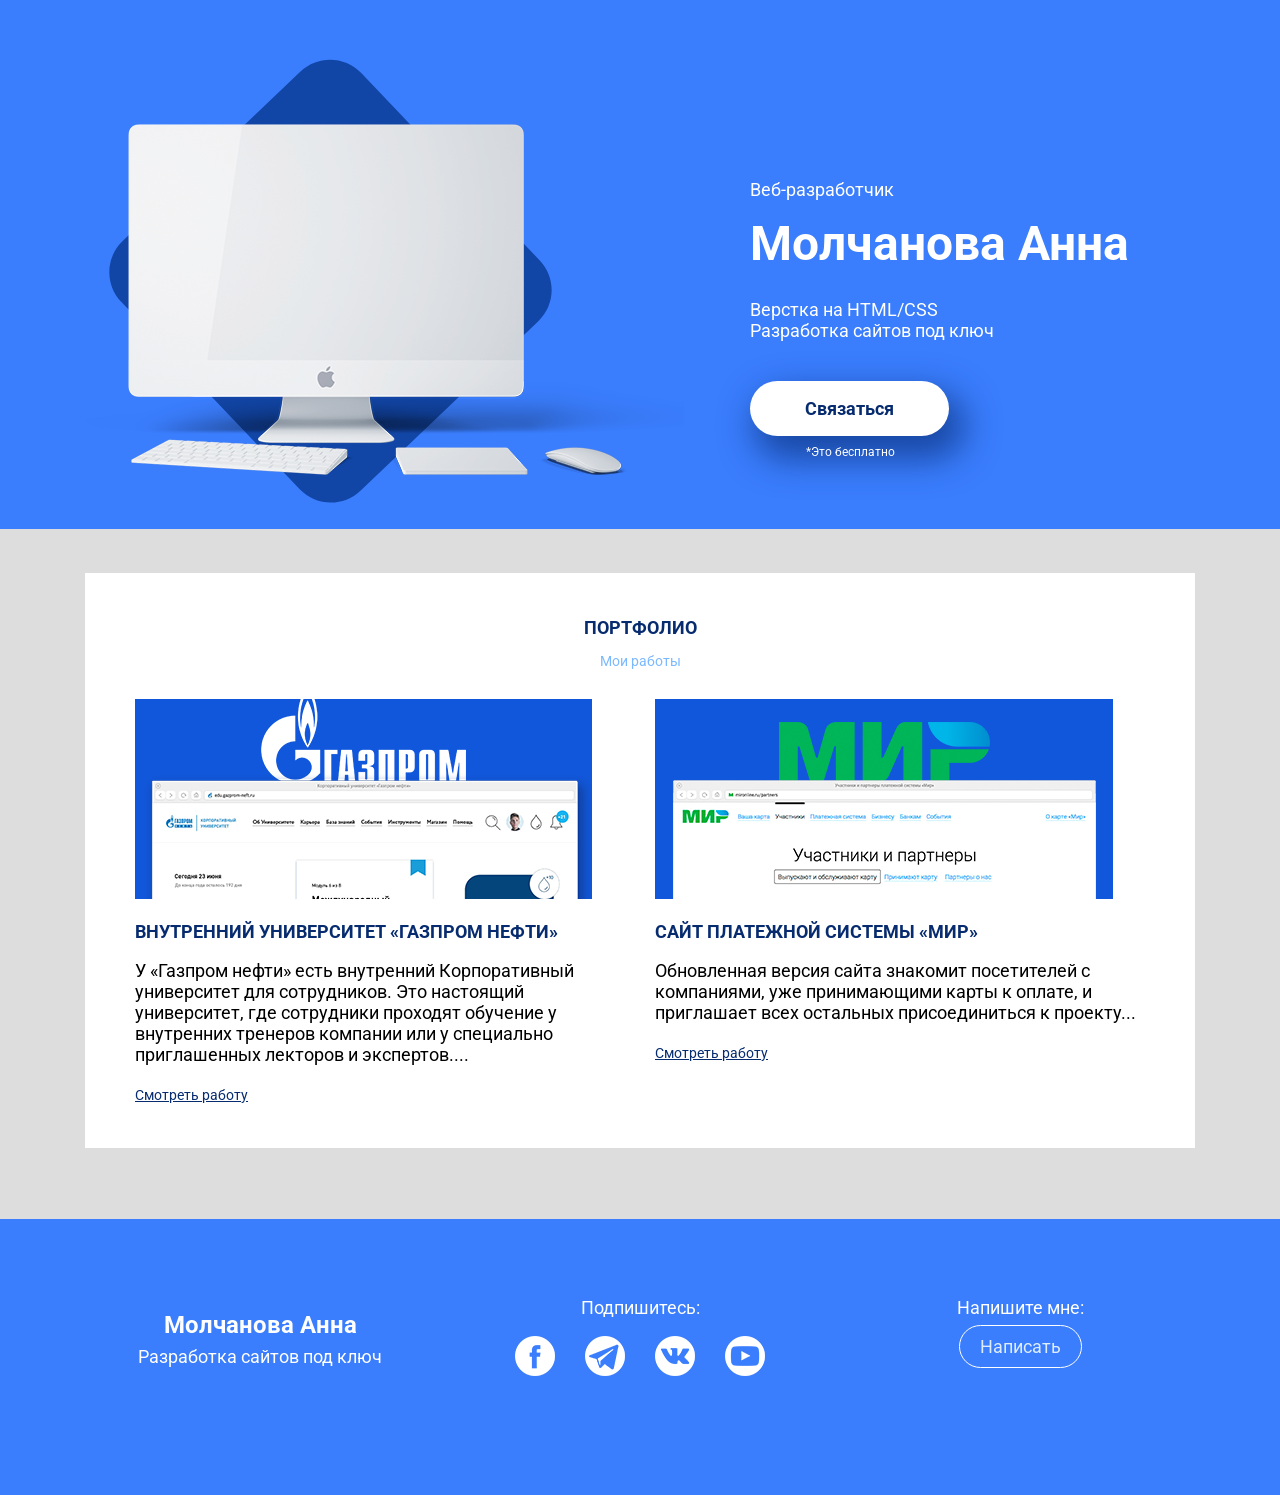
<file: index.html>
<!DOCTYPE html>
<html lang="en">
<head>
	  <!-- Важная техническая информация для браузера -->
		<meta charset="utf-8">
		<meta http-equiv="X-UA-Compatible" content="IE=edge">
		<meta name="viewport" content="width=device-width, initial-scale=1">

		<!-- Информация об Авторе и описание проекта -->
		<meta name="description" content="Сайт разработчика Молчановой Анны">
		<meta name="auyhor" content="Молчанова Анна">

		<!-- Иконка, которая будет на вкладке в браузере -->
		<link rel="icon" href="/favicon.ico">
		<!-- Заголовок на вкладке в браузере -->
		<title>Молчанова Анна - создатель сайтов</title>

		<!-- Подключаем наш файл со стилями, который находится в папке css-->
		<link rel="stylesheet" href="css/style.css">
		<link rel="stylesheet" href="css/bootstrap-grid.min.css">
		<link href="https://fonts.googleapis.com/css?family=Roboto:400,700&amp;subset=cyrillic,cyrillic-ext" rel="stylesheet">
</head>
<header>
	<div class="container">
		<div class="row">
			<div class="col-lg-7">
			<img class="header-img" src="img/main-img.png" alt="Монитор">
			</div>
		<!-- /.col-sm-7 -->
			<div class="col-lg-5"> 
			<p class="header-line">Веб-разработчик</p>
			<h1 class="header-name">Молчанова Анна</h1>
			<p class="header-subtitle">Верстка на HTML/CSS <br>
										Разработка сайтов под ключ</p> 
			<div class="header-button-block">
				<a href="https://vk.com/id2512491" target="_blanck" class="header-button">Связаться</a>
                <small>*Это бесплатно</small>
			</div>
			</div>
			<!-- /.col-sm-5 -->
		</div>
	<!-- /.row -->
	</div>
	<!--/.conteiner -->
</header>
<section class="portfolio">
	<div class="container">
	<div class="portfolio-block">
		<h2 class="portfolio-title">Портфолио</h2>
		<p class="my-works">Мои работы</p>
		<div class="row">
			<div class="col-md-6">
				<div class="portfolio-col1">
					<img src="img/portfolio-1.png" alt="Газпром">
				<h3>внутренний университет «Газпром нефти»</h3>
				<p class="portfolio-text">У «Газпром нефти» есть внутренний Корпоративный университет для сотрудников. Это настоящий университет, где сотрудники проходят обучение у внутренних тренеров компании или у специально приглашенных лекторов и экспертов....</p>
				<a href="ссылка">Смотреть работу</a>
				</div> <!-- /.portfolio-col1 -->
			</div>
			<div class="col-md-6">
				<div class="portfolio-col2">
				<img src="img/portfolio-2.png" alt="Мир">
				<h3>Сайт платежной системы «Мир»</h3>
				<p class="portfolio-text">Обновленная версия сайта знакомит посетителей с компаниями, уже принимающими карты к оплате, и приглашает всех остальных присоединиться к проекту...</p>
				<a href="ссылка">Смотреть работу</a>
				</div><!-- /.portfolio-col2 -->
			</div>
		</div>
		<!-- /.row -->
	</div>
	<!-- /.portfolio-block -->
	</div>
</section>
<footer>
	<div class="container">
		<div class="row">
			<div class="col-md-4">
				<div class="footer-author-block">
					<h4 class="footer-author">Молчанова Анна</h4>
				<p class="footer-text">Разработка сайтов под ключ</p>
			</div>
			</div>
			<!-- /.col-4 -->
			<div class="col-md-4">
				<div class="social-block">
					<p>Подпишитесь:</p>
					<a href="#"><img src="img/social/facebook-logo-button.png" alt="facebook нет у меня" ></a>
					<a href="#"><img src="img/social/telegram-symbol.png" alt="telegram"></a>
					<a href="https://vk.com/id2512491" target="_blanck"><img src="img/social/vk-social-logotype.png" alt="вконтакте"></a>
					<a href="https://www.youtube.com/channel/UC9jFIpiZYPntLCI6_uVXkDQ?view_as=subscriber"  target="_blanck"><img src="img/social/youtube-symbol.png" alt="youtube"></a>
				</div>
			</div>
			<!-- /.col-4 -->
			<div class="col-md-4">
				<div class="footer-cta-block">
				<p class="footer-cta">Напишите мне:</p>
				<a href="https://vk.com/id2512491" target="_blanck" class="footer-button">Написать</a> 
				</div>
			</div>
			<!-- /.col-4 -->
		</div>
	</div>
	<!-- /.conteiner -->
</footer>
<body> 
 <!-- Тут будет модержимое будущего сайта -->

</body>
</html>
</file>
<file: css/style.css>
body{
	margin: 0;
	font-family: Roboto;
	font-size: 18px;
	/*width: 1366px;
height: 525px;*/
}
img{
	max-width:100%;
}
header{
	background-color: #3a7dfd;
    color: #ffffff;
    padding-top: 59px;
    padding-bottom: 22px;
}
.header-line {
	padding-top: 102px;
}
.header-name {
	font-size: 48px;
    font-weight: 700;
    line-height: 45.81px;
    margin-top: 21px;
}
.header-subtitle {
    margin-top: 20px; 
}
.header-button {
	display: inline-block;
	text-decoration: none; 
/*width: 200px;
height: 50px;*/
box-shadow: 10px 17px 34px 6px rgba(18, 61, 145, 0.83);
border-radius: 50px;
background-color: #ffffff;
color: #072b6f;
font-weight: 700;
font-size: 18px;
margin-top: 22px;
padding: 17px 55px;
border: none;
cursor: pointer;
}
header small{
display: block;
font-size: 12px;
text-align: center;
margin-top: 9px;
}
.header-button-block {
	max-width: 200px;
}
/*	секция портфолио*/
.portfolio {
	background-color: #dddddd;
	
	/*padding: 44px 161px 71px 160px;*/
	padding-top: 44px;
	padding-bottom: 71px;	
}
.portfolio-block{
	background-color: #ffffff;	
	padding-top: 29px;
	padding-bottom: 44px;


}
.portfolio-title, .my-works {
	text-align: center;
}
.portfolio-title {
	color: #072b6f;
font-family: Roboto;
font-size: 18px;
font-weight: 700;
text-transform: uppercase;
margin-bottom:  10 px;
}
.my-works {
color: #7bb9ff;
font-family: Roboto;
font-size: 14px;
font-weight: 400;
margin-top: 10px;
margin-bottom: 30px;
}

.portfolio-col1 {
	padding-left: 50px;
}
.portfolio-col2 {
	padding-right: 50px;
}
.portfolio-block h3{
	color: #072b6f;
font-size: 18px;
font-weight: 700;
text-transform: uppercase;
}
.portfolio-text p {
font-size: 14px;
font-weight: 400;
color: #8f8f8f;
}
.portfolio-block a{
color: #072b6f;
font-size: 14px;
font-weight: 400;
}
/* оформление футера*/
footer{
	background-color: #3a7dfd;
	color: #fefefe;
	padding-top: 60px;
	padding-bottom: 110px;
}
/*footer.row p {
	width: 244px;
height: 18px;
color: #deedfe;
font-family: Roboto;
font-size: 18px;
font-weight: 400;
line-height: 40px;*/
.footer-author-block {
	text-align: center;
}
.footer-author {
	font-size: 24px;
	margin-bottom: 7px;
}
.footer-text{
	font-size: 18px;
	margin-top: 0;
}
.social-block {
	text-align: center;
}
.social-block a {
	display: inline-block;
	margin-left: 13px;
	margin-right: 13px;
}
.footer-cta-block{
	text-align: center;
}
.footer-cta{
	margin-bottom: 7px;
}
.footer-button{
	display: inline-block;
	text-decoration: none; 
	border-radius: 24px;
	border: 1px solid #ffffff;
	background-color: transparent;
	/*width: 165px;
	height: 48px;*/
	color: #deedfe;
	font-size: 18px;
	padding: 10px 20px;
	cursor: pointer; 
	margin-top:0px;
}
@media (max-width: 1200px) {
.header-line {
	padding-top: 60px;
}	
}
@media (max-width: 992px) {
.header-img {
 display: none;	
}
.header-line {
	padding-top: 20px;
}
.footer-author {
	font-size: 18px;}
.footer-text{
	font-size: 14px;	
}
.social-block a {
	margin-left: 5px;
	margin-right: 5px;
}
.social-block img{
	width: 30px;	
}
 .footer-button {
	font-size: 14px;
	padding: 5px 15px;
}



@media (max-width: 768px){
.portfolio-col1 {
	padding-left: 20px;
	padding-right: 20px;
	margin-bottom: 40px;
}.portfolio-col2 {
	padding-left: 20px;
	padding-right: 20px;
}
.footer-author, .footer-text {
	text-align: center;
}
}
</file>
